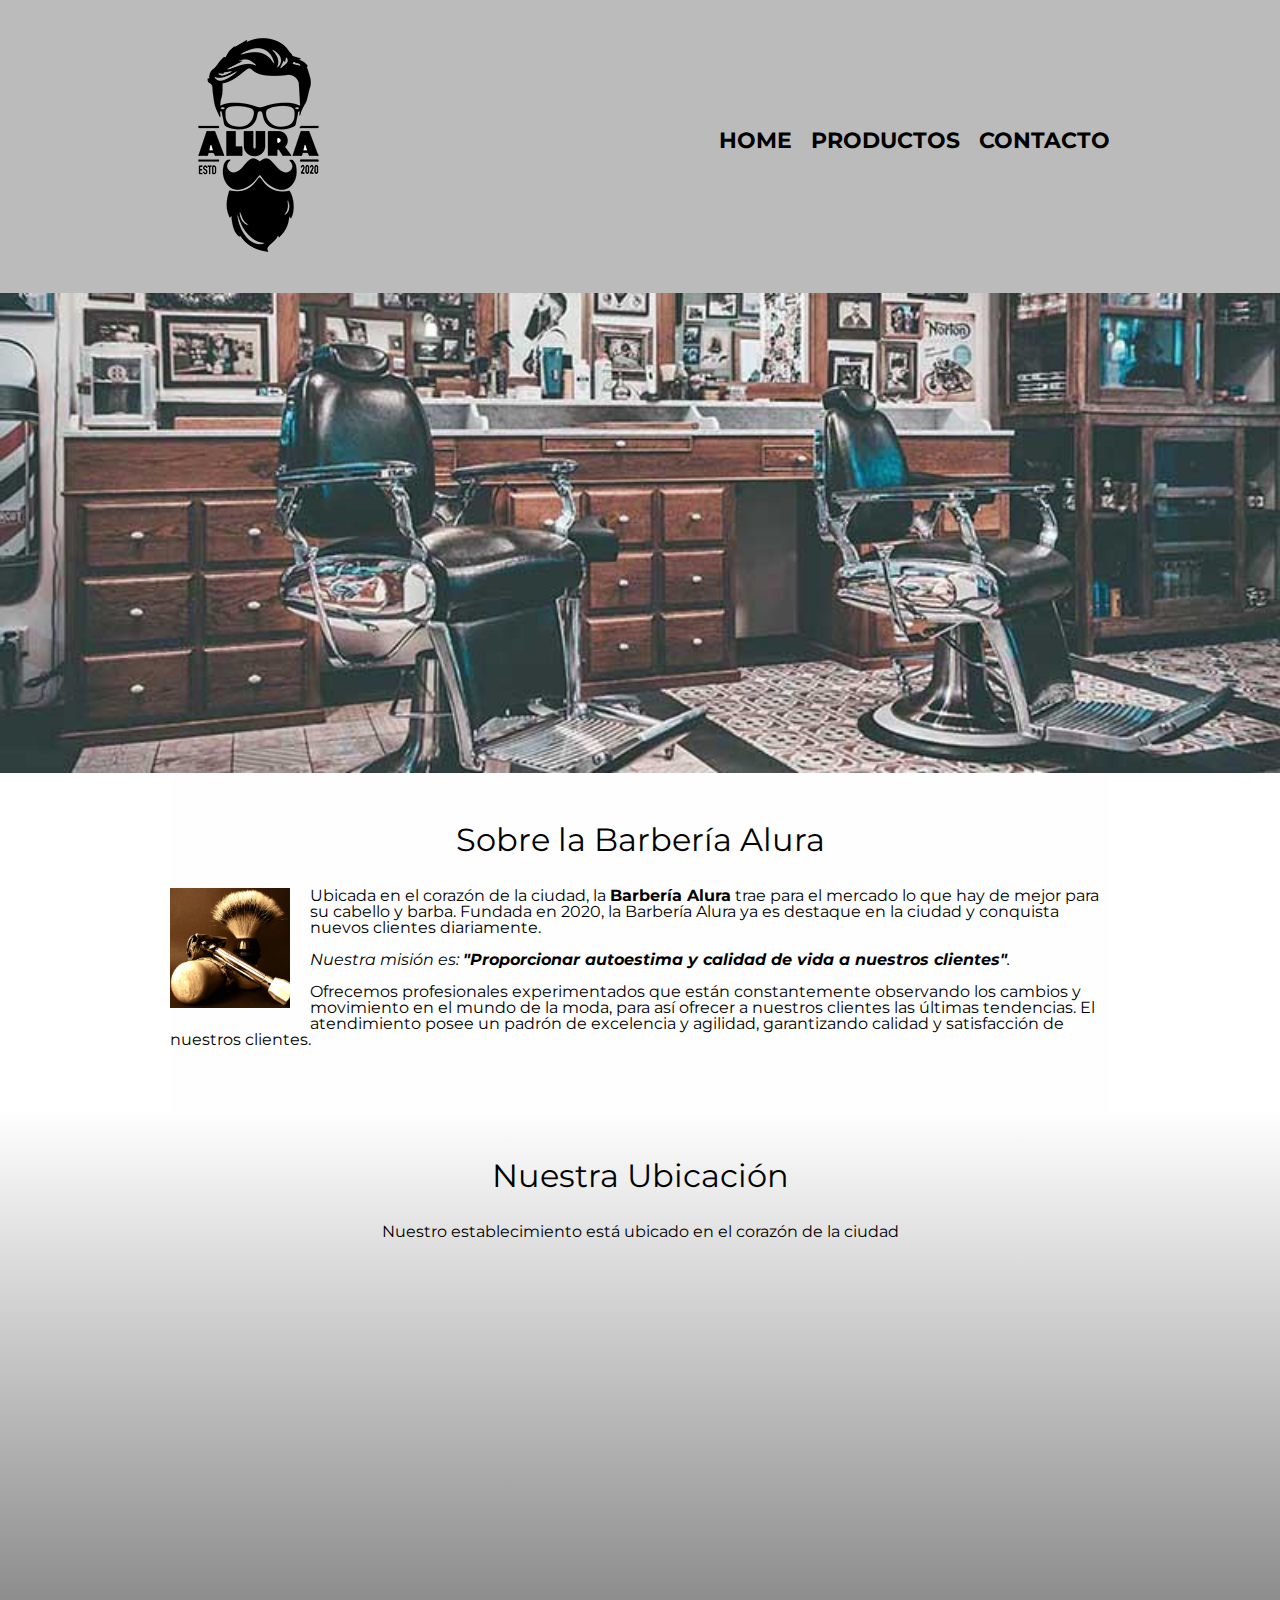
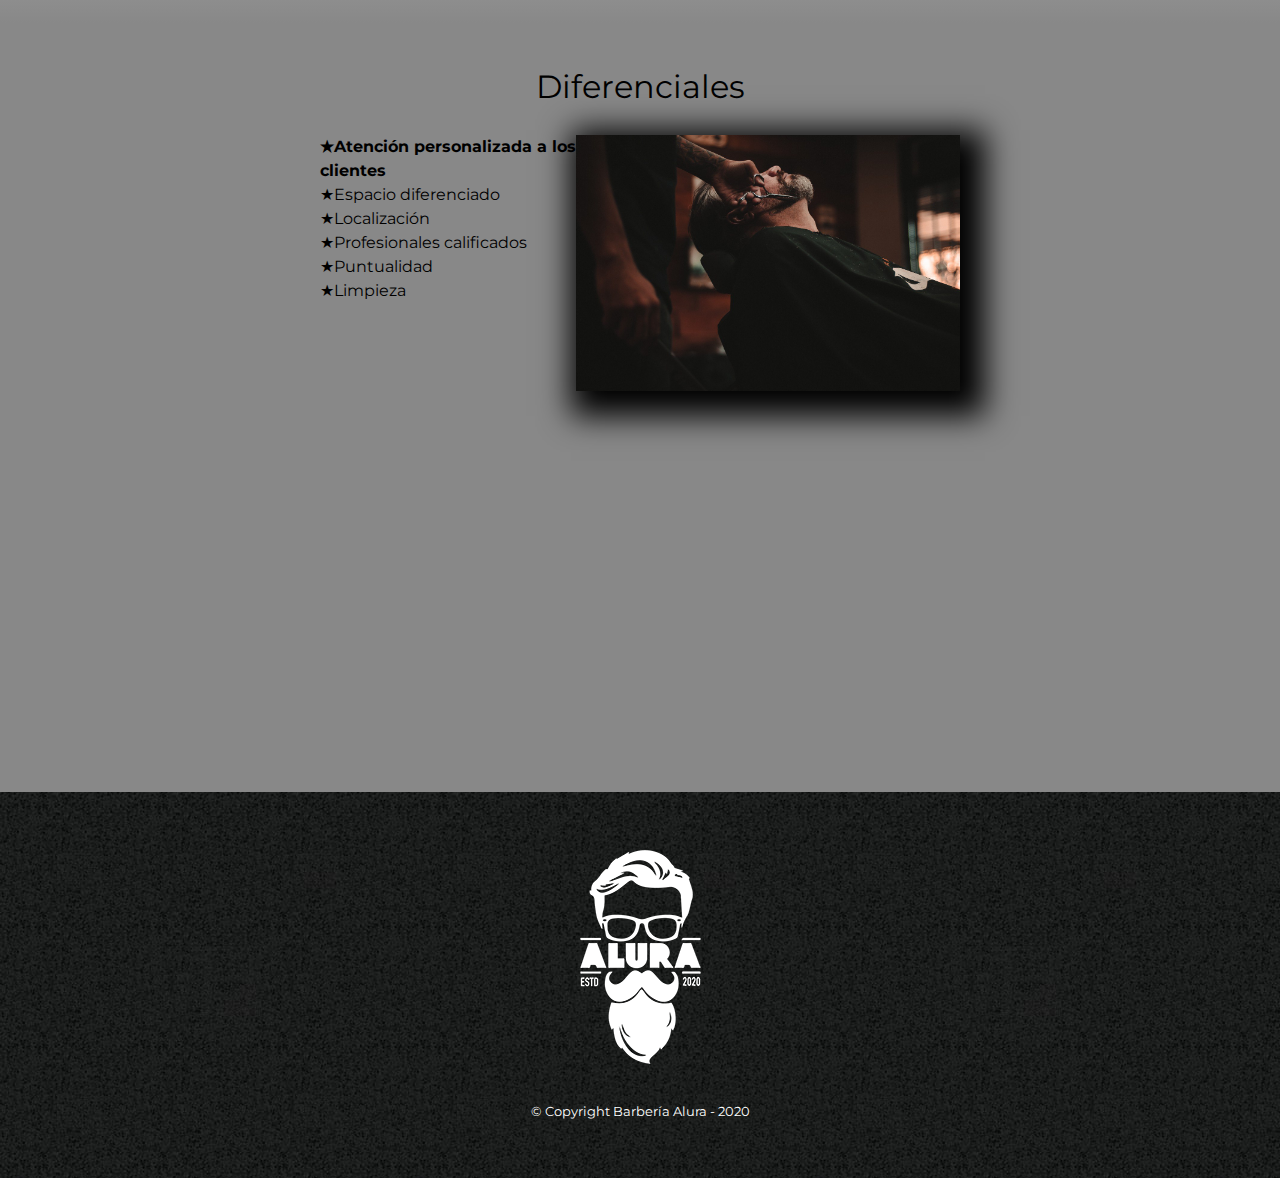
<file: index.html>
<!DOCTYPE html>
<html lang="es">
<head>
    <meta charset="UTF-8">
    <meta name="viewport" content="width=device-width, initial-scale=1.0">
    <link rel="stylesheet" href="reset.css">
    <link rel="stylesheet" href="style.css">
    <link href="https://fonts.googleapis.com/css2?family=Montserrat:wght@300&display=swap" rel="stylesheet">
    <title>Barbería Alura</title>
</head>
<body>

    <header>
        <div class="caja">
            <h1><img src="imagenes/logo.png"></h1>
            <nav>
                <ul>
                    <li><a href="index.html">Home</a></li>
                    <li><a href="productos.html">Productos</a></li>
                    <li><a href="contacto.html">Contacto</a></li>
                </ul>
            </nav>
        </div>
    </header>
    <img class="banner" src="banner/banner.jpg">
    <main>
        <section class="principal">
            <h2 class="titulo-principal">Sobre la Barbería Alura</h2>
            <img class="utensilios" src="imagenes/utensilios.jpg" alt="Utensilios de un barbero.">
            <p>Ubicada en el corazón de la ciudad, la <strong>Barbería Alura</strong> trae para el mercado lo que hay de mejor para su cabello y barba. Fundada en 2020, la Barbería Alura ya es destaque en la ciudad y conquista nuevos clientes diariamente.</p>
            <p id="mision"><em>Nuestra misión es: <strong>"Proporcionar autoestima y calidad de vida a nuestros clientes"</strong>.</em></p>
            <p>Ofrecemos profesionales experimentados que están constantemente observando los cambios y movimiento en el mundo de la moda, para así ofrecer a nuestros clientes las últimas tendencias. El atendimiento posee un padrón de excelencia y agilidad, garantizando calidad y satisfacción de nuestros clientes.</p> 
        </section>
        <section class="mapa">
            <h3 class="titulo-principal">Nuestra Ubicación</h3>
            <p>Nuestro establecimiento está ubicado en el corazón de la ciudad</p>
            <div class="mapa-contenido">
                <iframe src="https://www.google.com/maps/embed?pb=!1m18!1m12!1m3!1d34784.869470159!2d-46.65499870427411!3d-23.593248407555798!2m3!1f0!2f0!3f0!3m2!1i1024!2i768!4f13.1!3m3!1m2!1s0x94ce5a2b2ed7f3a1%3A0xab35da2f5ca62674!2sCaelum%20-%20Education%20and%20Innovation!5e0!3m2!1ses-419!2sbr!4v1602972945026!5m2!1ses-419!2sbr" width="100%" height="300" frameborder="0" style="border:0;" allowfullscreen="" aria-hidden="false" tabindex="0"></iframe>
            </div>
         </section>
        <section class="diferenciales">
            <h3 class="titulo-principal">Diferenciales</h3>
            <div class="contenido-diferenciales">
                <ul class="lista-diferenciales">
                    <li class="items">Atención personalizada a los clientes</li>
                    <li class="items">Espacio diferenciado</li>
                    <li class="items">Localización</li>
                    <li class="items">Profesionales calificados</li>
                    <li class="items">Puntualidad</li>
                    <li class="items">Limpieza</li>
                </ul><img src="diferenciales/diferenciales.jpg" class="imagen-diferenciales">
            </div>
            
            <div class="video">
                <iframe width="100%" height="315" src="https://www.youtube.com/embed/wcVVXUV0YUY" frameborder="0" allow="accelerometer; autoplay; clipboard-write; encrypted-media; gyroscope; picture-in-picture" allowfullscreen></iframe>
            </div>
        </section>
    </main>
    
    <footer>
        <img src="imagenes/logo-blanco.png"  alt="Logo de la Barbería Alura">
        <p class="copyright">&copy Copyright Barbería Alura - 2020</p>
    </footer>
</body>
</html>
</file>
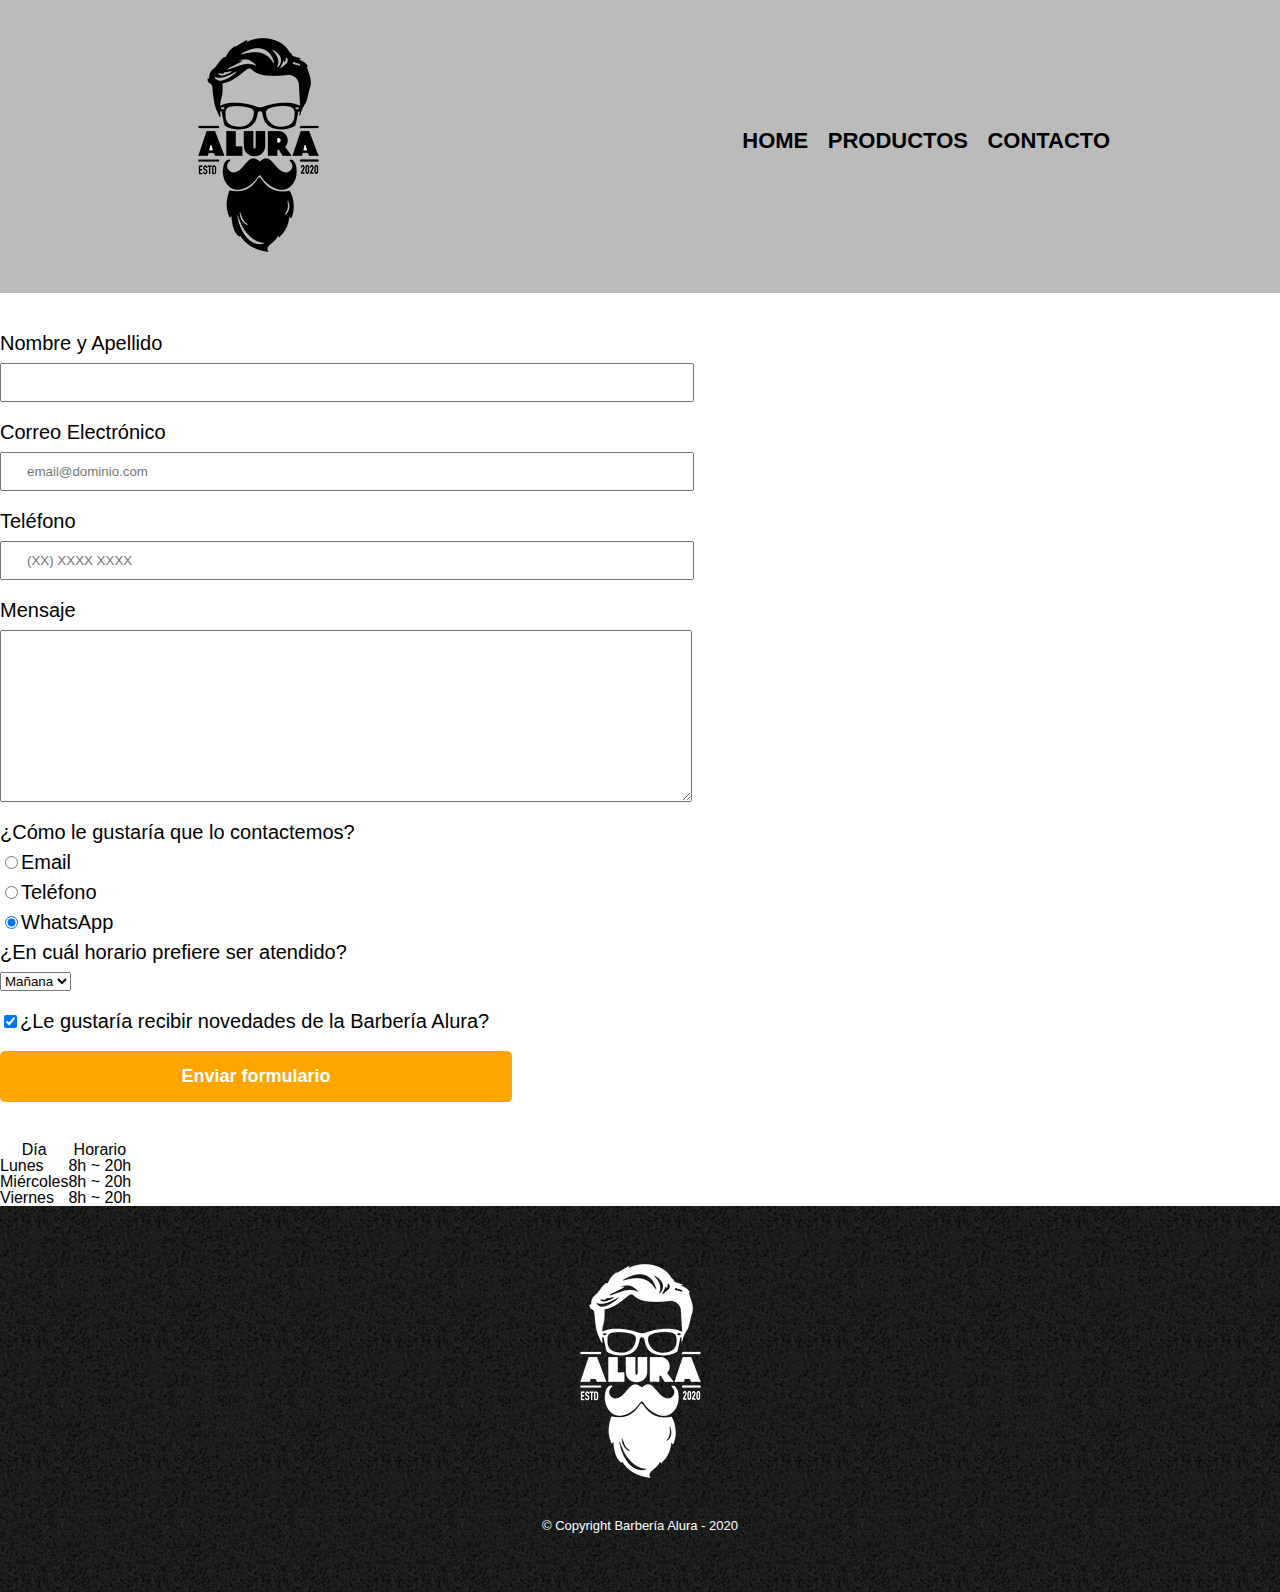
<file: contacto.html>
<!DOCTYPE html>
<html lang="es">
<head>
    <meta charset="UTF-8">
    <meta name="viewport" content="width=device-width, initial-scale=1.0">
    <link rel="stylesheet" href="reset.css">
    <link rel="stylesheet" href="style.css">
    <title>Contacto</title>
</head>
<body>
    <header>
        <div class="caja">
            <img src="imagenes/logo.png" alt="Logo de la Barbería Alura">
            <nav>
                <ul>
                    <li><a href="index.html">Home</a></li>
                    <li><a href="productos.html">Productos</a></li>
                    <li><a href="contacto.html">Contacto</a></li>
                </ul>
            </nav>
        </div>
    </header>
    <main>
        <form>
            <label for="nombreapellido">Nombre y Apellido</label>
            <input class="input-padron" type="text" id="nombreapellido" required>
            
            <label for="correoelectronico">Correo Electrónico</label>
            <input type="email" id="correoelectronico" class="input-padron" required placeholder="email@dominio.com">
            
            <label for="telefono">Teléfono</label>
            <input type="tel" id="telefono" class="input-padron" required placeholder="(XX) XXXX XXXX">

            <label for="mensaje">Mensaje</label>
            <textarea cols="70" rows="10" id="mensaje" class="input-padron"></textarea required>

            <fieldset>
                <legend>¿Cómo le gustaría que lo contactemos?</legend>
            
                <label for="radio-email"><input type="radio" name="contacto" value="email" id="radio-email">Email</label>
            
                <label for="radio-telefono"><input type="radio" name="contacto" value="telefono" id="radio-telefono">Teléfono</label>
            
                <label for="radio-whatsapp"><input type="radio" name="contacto" value="whatsapp" id="radio-whatsapp" checked>WhatsApp</label>
            
            </fieldset>

            <fieldset>
                <legend>¿En cuál horario prefiere ser atendido?</legend>
                <select>
                    <option>Mañana</option>
                    <option>Tarde</option>
                    <option>Noche</option>
                </select>
            </fieldset>

            <label class="checkbox"><input type="checkbox" checked>¿Le gustaría recibir novedades de la Barbería Alura?</label>    
    
            <input type="submit" value="Enviar formulario" class="enviar">
        </form>
        <table>
            <thead>
                <tr>
                    <th>Día</th>
                    <th>Horario</th>
                </tr>
            </thead>
            <tbody>
                <tr>
                    <td>Lunes</td>
                    <td>8h ~ 20h</td>
                </tr>
                <tr>
                    <td>Miércoles</td>
                    <td>8h ~ 20h</td>
                </tr>
                <tr>
                    <td>Viernes</td>
                    <td>8h ~ 20h</td>
                </tr>
            </tbody>
        </table>
    </main>
    
    <footer>
        <img src="imagenes/logo-blanco.png"  alt="Logo de la Barbería Alura">
        <p class="copyright">&copy Copyright Barbería Alura - 2020</p>
    </footer>
</body>
</html>
</file>
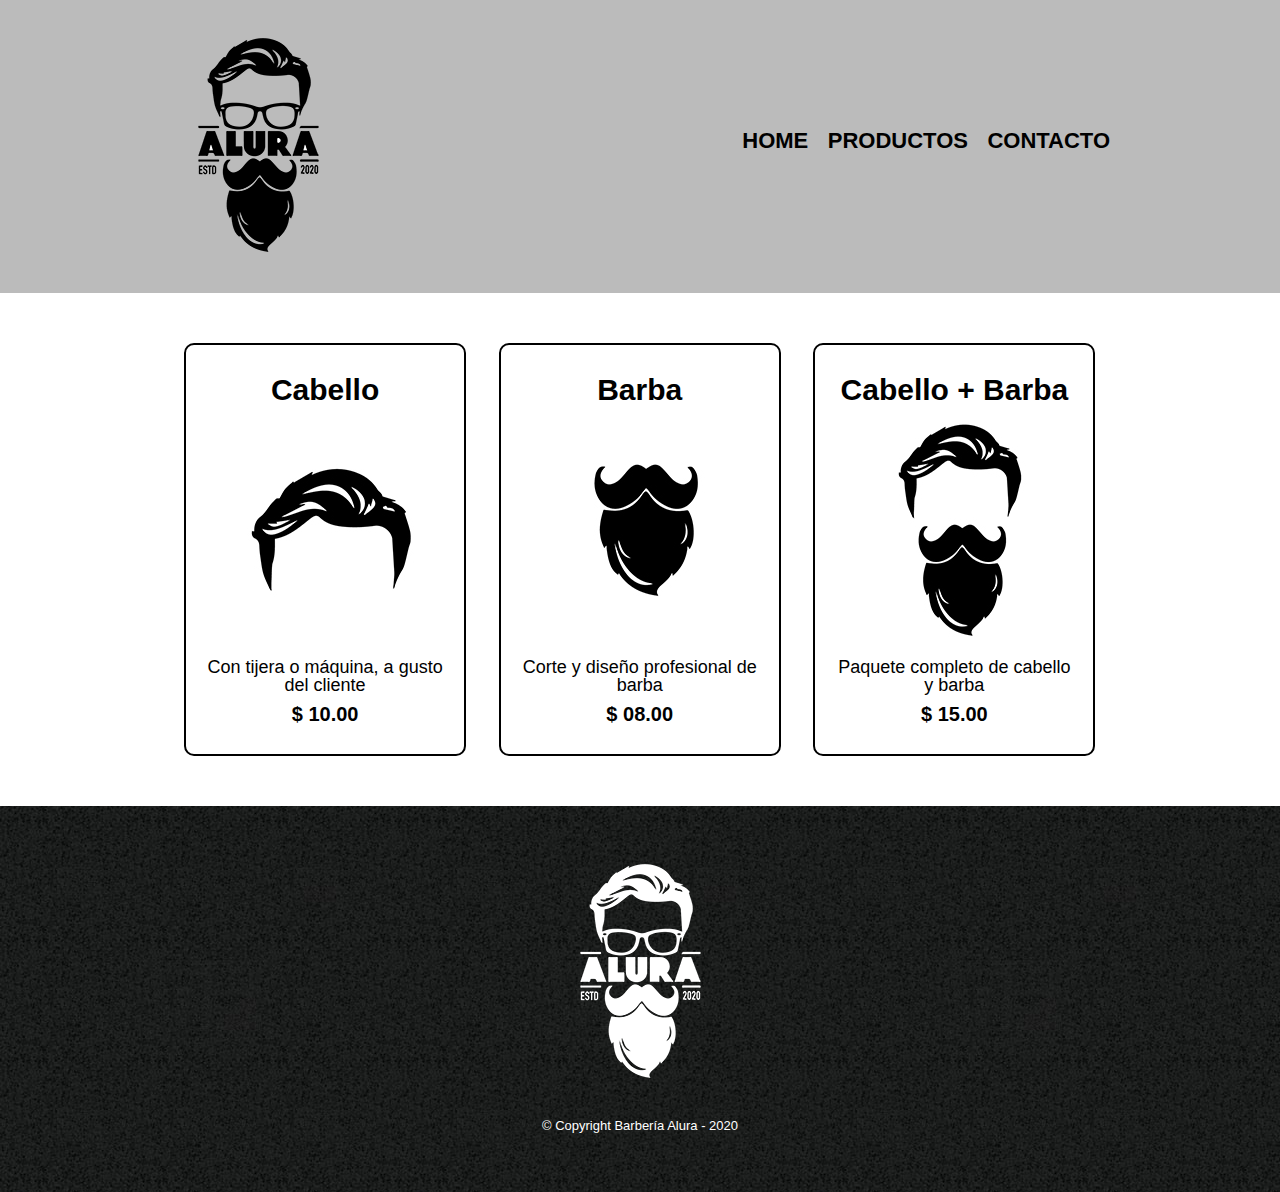
<file: productos.html>
<!DOCTYPE html>
<html>
    <head>
        <meta charset="UTF-8">
        <title>Productos - Barbería Alura</title>
        <link rel="stylesheet" href="reset.css">
        <link rel="stylesheet" href="style.css">
    </head>
    <body>
        <header>
            <div class="caja">
                <img src="imagenes/logo.png" alt="Logo de la Barbería Alura">
                <nav>
                    <ul>
                        <li><a href="index.html">Home</a></li>
                        <li><a href="productos.html">Productos</a></li>
                        <li><a href="contacto.html">Contacto</a></li>
                    </ul>
                </nav>
            </div>
        </header>
        <main>
            <ul class="productos">
                <li>
                    <h2>Cabello</h2>
                    <img src="imagenes/cabello.jpg">
                    <p class="producto-descripcion">Con tijera o máquina, a gusto del cliente</p>
                    <p class="producto-precio">$ 10.00</p>
                </li>
                <li>
                    <h2>Barba</h2>
                    <img src="imagenes/barba.jpg">
                    <p class="producto-descripcion">Corte y diseño profesional de barba</p>
                    <p class="producto-precio">$ 08.00</p>
                </li>
                <li>
                    <h2>Cabello + Barba</h2>
                    <img src="imagenes/cabello+barba.jpg">
                    <p class="producto-descripcion">Paquete completo de cabello y barba</p>
                    <p class="producto-precio">$ 15.00</p>
                </li>
            </ul>
        </main>
        <footer>
            <img src="imagenes/logo-blanco.png"  alt="Logo de la Barbería Alura">
            <p class="copyright">&copy Copyright Barbería Alura - 2020</p>
        </footer>
    </body>
</html>
</file>
<file: style.css>
body {
    font-family: 'Montserrat', sans-serif;
}

header {
    background-color: #BBBBBB;
    padding: 20px 0;
}


.caja{
    width: 940px;
    position: relative;
    margin: 0 auto;
}

nav{
    position: absolute;
    top:110px;
    right: 0;
}

nav li{
    display: inline;
    margin: 0 0 0 15px;
}

nav a{
    text-transform: uppercase;
    color: #000000;
    font-weight: bold;
    font-size: 22px;
    text-decoration: none;
}

nav a:hover {
    color: #C78C19;
    text-decoration: underline;
}
.productos {
    width: 940px;
    margin: 0 auto;
    padding: 50px;
}

.productos li {
    display: inline-block;
    text-align: center;
    width: 30%;
    vertical-align: top;
    margin: 0 1.5%;
    padding: 30px 20px;
    box-sizing: border-box;
    border: 2px solid #000000;
    border-radius: 10px;
}

.productos li:hover {
    border-color: #C78C19;
}

.productos li:active {
    border-color: #088C19;    
}
.productos h2 {
    font-size: 30px;
    font-weight: bold;
}

.productos li:hover h2 {
    font-size: 33px;
}

.producto-descripcion {
    font-size: 18px;
}

.producto-precio {
    font-size: 20px;
    font-weight: bold;
    margin-top: 10px;
}
footer {
    text-align: center;
    background: url(imagenes/bg.jpg);
    padding: 40px;
}

.copyright {
    color: #FFFFFF;
    font-size: 13px;
    margin: 20px;
}

form {
    margin: 40px 0;
}

form label, form legend {
    display:block;
    font-size: 20px;
    margin: 0 0 10px;
}

.input-padron {
    display: block;
    margin: 0 0 20px;
    padding: 10px 25px;
    width: 50%;
}

.checkbox {
    margin: 20px 0;
}

.enviar{
    width: 40%;
    padding: 15px 0;
    font-size: 18px;
    font-weight: bold;
    color:white;
    background: orange;
    border:none;
    border-radius: 5px;
    transition: 1s all;
    cursor:pointer;
}

.enviar:hover {
    background: darkorange;
    transform: scale(1.2);
}
/*Aquí inicia el CSS para nuestra home*/
.banner{
    width: 100%;
}


.titulo-principal{
    text-align: center;
    font-size: 2em;
    margin: 0 0 1em;
    clear:left;
}


.principal p{
    margin: 0 0 1em;
}


.principal strong{
    font-weight: bold;
}


.principal em{
    font-style: italic;
}


.utensilios{
    width: 120px;
    float:left;
    margin: 0 20px 20px 0;
}


.imagenDiferenciales{
    width: 60%;
}

.mapa {
    padding: 3em 0;
    background: linear-gradient(#FEFEFE, #888888);
}

.mapa p {
    margin: 0 0 2em;
    text-align: center;
}

.mapa-contenido {
    width: 940px;
    margin: 0 auto;
}

.principal {
    padding: 3em 0;
    background: #FEFEFE;
    width: 940px;
    margin: 0 auto;
}

.video {
    width: 560px;
    margin: 1em auto;
}
.diferenciales {
    padding: 3em 0;
    background: #888888;
}

.contenido-diferenciales {
    width: 640px;
    margin: 0 auto;
}

.lista-diferenciales {
    width: 40%;
    display: inline-block;
    vertical-align: top;
}

.items {
    line-height: 1.5;
}
.items:before{
    content:"★"
}

.items:first-child {
    font-weight: bold;
}
.imagen-diferenciales{
    width: 60%;
    transition: 400ms;
    box-shadow: 10px 10px 30px 15px #000000;
}

.imagen-diferenciales:hover{
    opacity: 0.3;
}
@media screen and (max-width:480px){
    h1{
        text-align: center;
    }
    nav{
        position: static;
    }
    .caja, .principal, .mapa-contenido, .contenido-diferenciales, .video {
        width: auto;
    }
    .lista-diferenciales, .imagen-diferenciales{
        width: 100%;
    }
}
</file>
